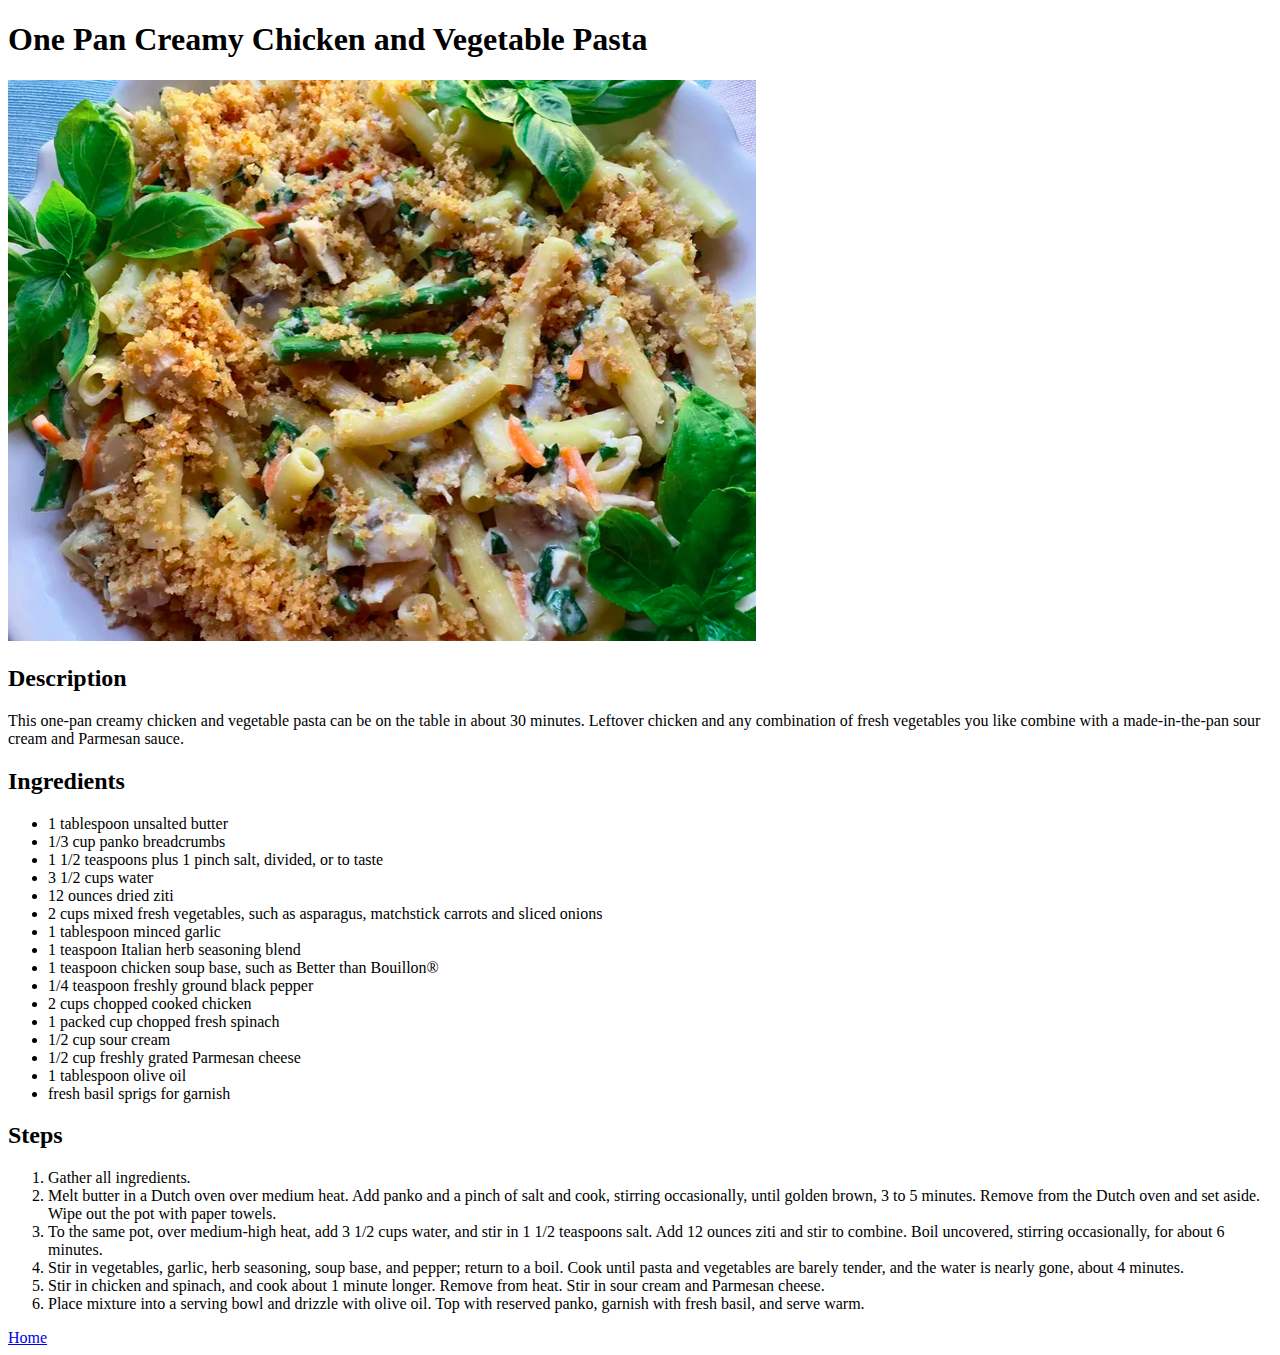
<file: recipes/01-one-pan-creamy-chicken-and-vegetable-pasta.html>
<!DOCTYPE html>
<html lang="en">
    <head>
        <meta charset="UTF-8">
        <title>One Pan Creamy Chicken and Vegetable Pasta</title>
    </head>
    <body>
        <h1 class="recipe-title">One Pan Creamy Chicken and Vegetable Pasta</h1>
        <img src="../images/chicken-pasta.png" 
        alt="A close up shot of creamy chicken and vegetable pasta.">
        <div class="description-block">
            <h2 class="description-title">Description</h2>
            <p>This one-pan creamy chicken and vegetable pasta can be on the 
                table in about 30 minutes. Leftover chicken and any combination 
                of fresh vegetables you like combine with a made-in-the-pan sour 
                cream and Parmesan sauce.</p>
        </div>
        <div class="ingredients-block">       
            <h2 class="ingredients-title">Ingredients</h2>
            <ul class="ingredients-list">
                <li>1 tablespoon unsalted butter</li>
                <li>1/3 cup panko breadcrumbs</li>
                <li>1 1/2 teaspoons plus 1 pinch salt, divided, or to taste</li>
                <li>3 1/2 cups water</li>
                <li>12 ounces dried ziti</li>
                <li>2 cups mixed fresh vegetables, such as asparagus, matchstick 
                    carrots and sliced onions</li>
                <li>1 tablespoon minced garlic</li>
                <li>1 teaspoon Italian herb seasoning blend</li>
                <li>1 teaspoon chicken soup base, such as Better than Bouillon®</li>
                <li>1/4 teaspoon freshly ground black pepper</li>
                <li>2 cups chopped cooked chicken</li>
                <li>1 packed cup chopped fresh spinach</li>
                <li>1/2 cup sour cream</li>
                <li>1/2 cup freshly grated Parmesan cheese</li>
                <li>1 tablespoon olive oil</li>
                <li>fresh basil sprigs for garnish</li>
            </ul>
        </div>
        <div class="steps-block">
            <h2 class="steps-title">Steps</h2>
            <ol class="steps-list">
                <li id="step-one">Gather all ingredients.</li>
                <li id="step-two">Melt butter in a Dutch oven over medium heat. Add panko and 
                    a pinch of salt and cook, stirring occasionally, until golden 
                    brown, 3 to 5 minutes. Remove from the Dutch oven and set aside. 
                    Wipe out the pot with paper towels.</li>
                <li id="step-three">To the same pot, over medium-high heat, add 3 1/2 cups water, 
                    and stir in 1 1/2 teaspoons salt. Add 12 ounces ziti and stir 
                    to combine. Boil uncovered, stirring occasionally, for about 
                    6 minutes.</li>
                <li id="step-one">Stir in vegetables, garlic, herb seasoning, soup base, and pepper; 
                    return to a boil. Cook until pasta and vegetables are barely tender, 
                    and the water is nearly gone, about 4 minutes.</li>
                <li id="step-two">Stir in chicken and spinach, and cook about 1 minute longer. Remove 
                    from heat. Stir in sour cream and Parmesan cheese.</li>
                <li id="step-three">Place mixture into a serving bowl and drizzle with olive oil. 
                    Top with reserved panko, garnish with fresh basil, and serve warm.</li>
            </ol>
        </div>    
        <a class="home-link" href="../index.html">Home</a>
    </body>
</html>
</file>
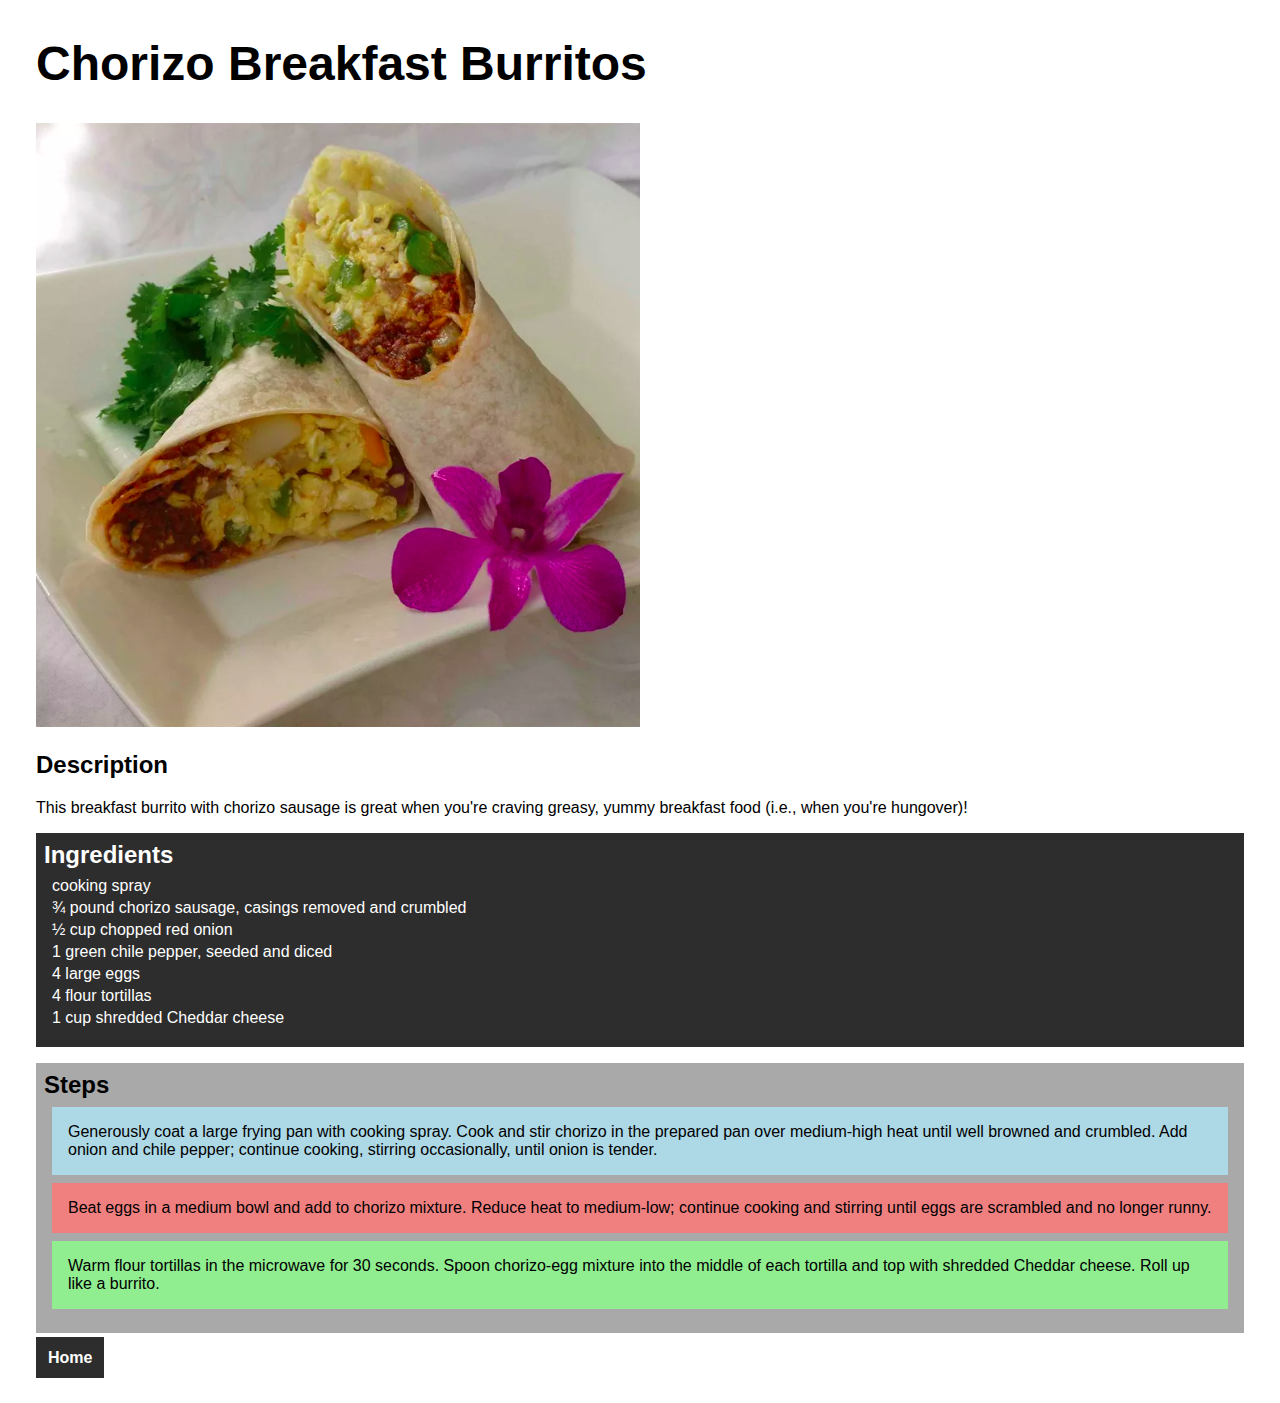
<file: recipes/02-chorizo-breakfast-burritos.html>
<!DOCTYPE html>
<html lang="en">
    <head>
        <meta charset="UTF-8">
        <title>Chorizo Breakfast Burritos</title>
        <link rel="stylesheet" href="../style.css">
    </head>
    <body>
        <h1 class="recipe-title">Chorizo Breakfast Burritos</h1>
        <img src="../images/breakfast-burritos.png"
        alt="A close up photo of a chorizo breakfast burriot cut in half diagonally">
        <div class="description-block">
            <h2 class="description-title">Description</h2>
            <p>This breakfast burrito with chorizo sausage is great when you're 
            craving greasy, yummy breakfast food (i.e., when you're hungover)!</p>
        </div>
        <div class="ingredients-block">
            <h2 class="ingredients-title">Ingredients</h2>
            <ul class="ingredients-list">
                <li>cooking spray</li>
                <li>¾ pound chorizo sausage, casings removed and crumbled</li>
                <li>½ cup chopped red onion</li>
                <li>1 green chile pepper, seeded and diced</li>
                <li>4 large eggs</li>
                <li>4 flour tortillas</li>
                <li>1 cup shredded Cheddar cheese</li>
            </ul>
        </div>
        <div class="steps-block">
            <h2 class="steps-title">Steps</h2>
            <ol class="steps-list">
                <li id="step-one">Generously coat a large frying pan with cooking spray. 
                    Cook and stir chorizo in the prepared pan over medium-high 
                    heat until well browned and crumbled. Add onion and chile 
                    pepper; continue cooking, stirring occasionally, until onion 
                    is tender.</li>
                <li id="step-two">Beat eggs in a medium bowl and add to chorizo mixture. Reduce 
                    heat to medium-low; continue cooking and stirring until eggs 
                    are scrambled and no longer runny.</li>
                <li id="step-three">Warm flour tortillas in the microwave for 30 seconds. Spoon 
                    chorizo-egg mixture into the middle of each tortilla and top 
                    with shredded Cheddar cheese. Roll up like a burrito.</li>
            </ol>
        </div>
        <a class="home-link" href="../index.html">Home</a>
    </body>
</html>
</file>
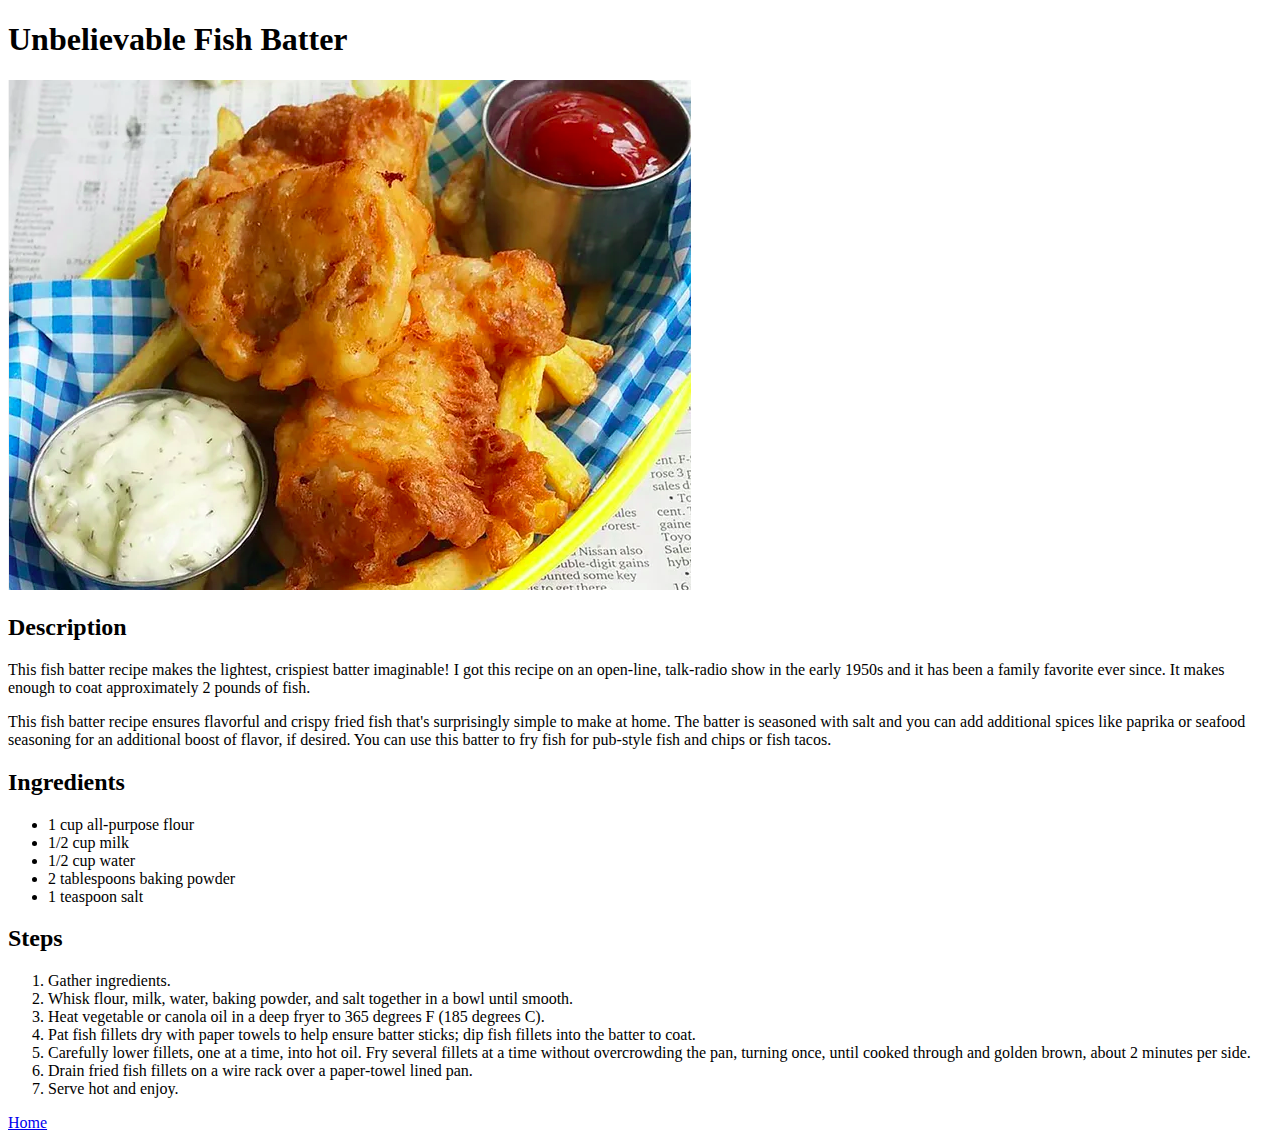
<file: recipes/03-unbelievable-fish-batter.html>
<!DOCTYPE html>
<html lang="en">
    <head>
        <meta charset="UTF-8">
        <title>Unbelievable Fish Batter</title>
    </head>
    <body>
        <h1>Unbelievable Fish Batter</h1>
        <img src="../images/fish-batter.png"
        alt="A close up of deep fried fish next to a dish of tartar sauce.">
        <div class="description-block">
            <h2 class="description-title">Description</h2>
            <p>This fish batter recipe makes the lightest, crispiest batter imaginable! 
                I got this recipe on an open-line, talk-radio show in the early 1950s 
                and it has been a family favorite ever since. It makes enough to coat 
                approximately 2 pounds of fish.</p>
            <p>This fish batter recipe ensures flavorful and crispy fried fish that's 
                surprisingly simple to make at home. The batter is seasoned with salt and 
                you can add additional spices like paprika or seafood seasoning for an 
                additional boost of flavor, if desired. You can use this batter to fry 
                fish for pub-style fish and chips or fish tacos. </p>
        </div>
        <div class="ingredients-block">
            <h2 class="ingredients-title">Ingredients</h2>
            <ul class="ingredients-list">
                <li>1 cup all-purpose flour</li>
                <li>1/2 cup milk</li>
                <li>1/2 cup water</li>
                <li>2 tablespoons baking powder</li>
                <li>1 teaspoon salt</li>
            </ul>
        </div>
        <div class="steps-block">
            <h2 class="steps-title">Steps</h2>
            <ol class="steps-list">
                <li id="step-one">Gather ingredients.</li>
                <li id="step-two">Whisk flour, milk, water, baking powder, and salt together in a bowl 
                    until smooth.</li>
                <li id="step-three">Heat vegetable or canola oil in a deep fryer to 365 degrees F 
                    (185 degrees C).</li>
                <li id="step-one">Pat fish fillets dry with paper towels to help ensure batter sticks; 
                    dip fish fillets into the batter to coat.</li>
                <li id="step-two">Carefully lower fillets, one at a time, into hot oil. Fry several fillets 
                    at a time without overcrowding the pan, turning once, until cooked through 
                    and golden brown, about 2 minutes per side.</li>
                <li id="step-three">Drain fried fish fillets on a wire rack over a paper-towel lined pan.</li>
                <li id="step-one">Serve hot and enjoy.</li>
            </ol>
        </div>
        <a class="home-link" href="../index.html">Home</a>
    </body>
</html>
</file>
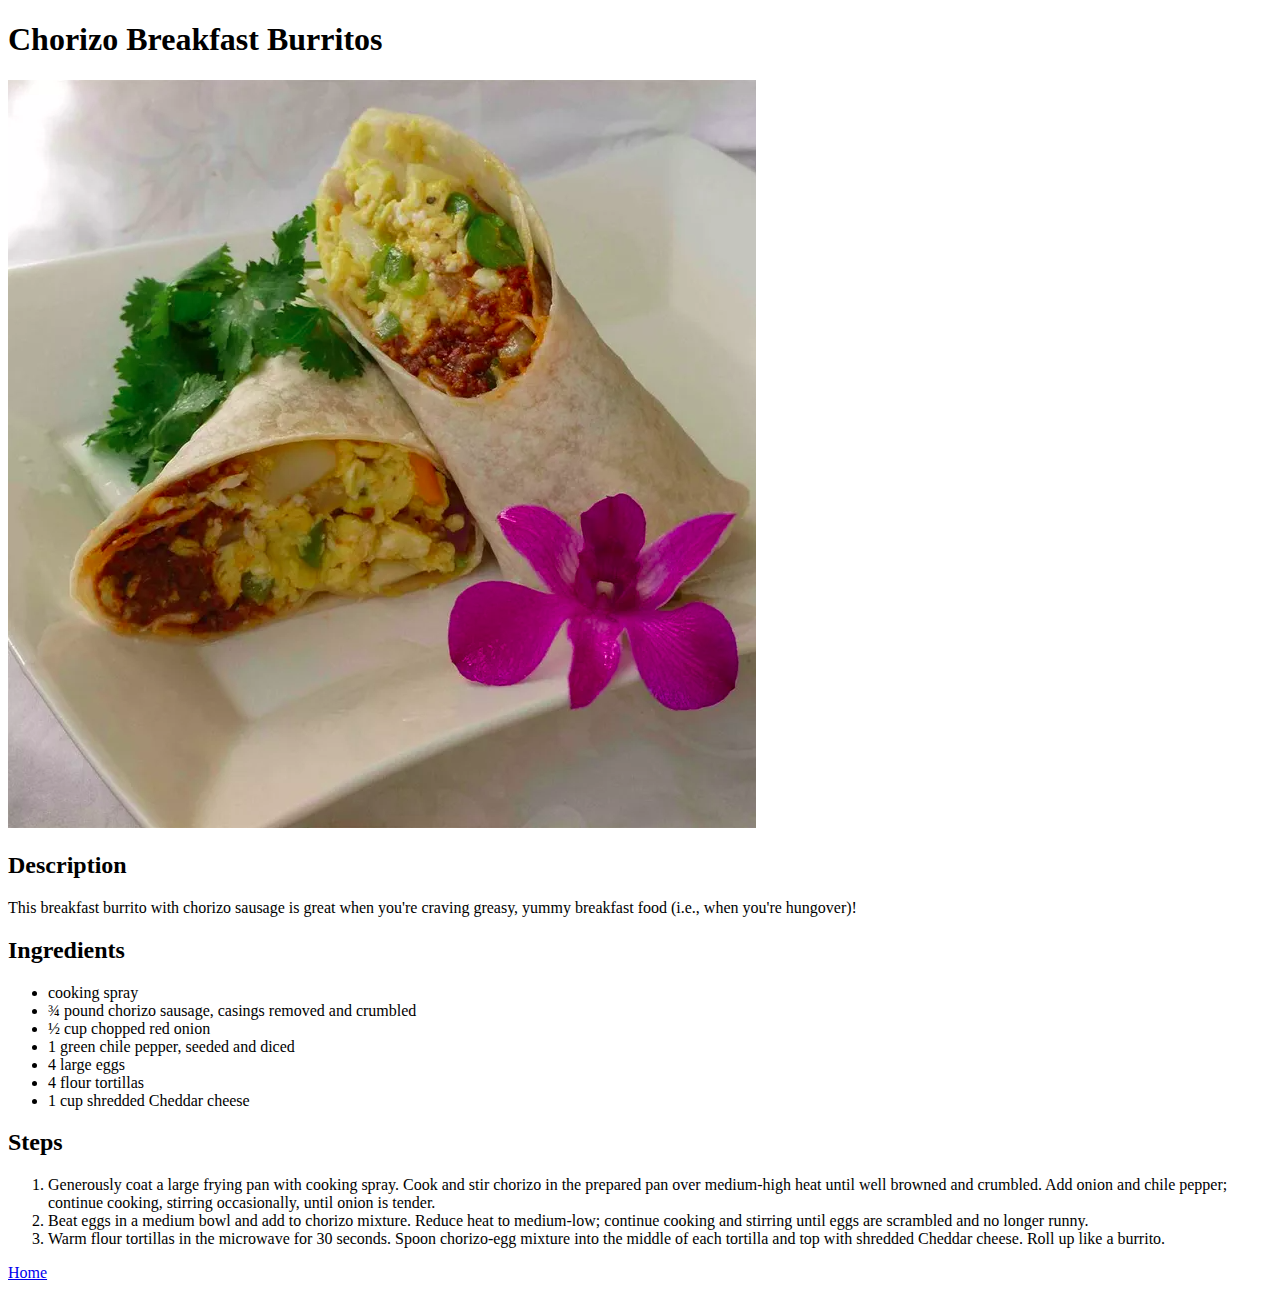
<file: recipes/chorizo-breakfast-burritos.html>
<!DOCTYPE html>
<html lang="en">
    <head>
        <meta charset="UTF-8">
        <title>Chorizo Breakfast Burritos</title>
    </head>
    <body>
        <h1>Chorizo Breakfast Burritos</h1>
        <img src="../images/breakfast-burritos.png"
        alt="A close up photo of a chorizo breakfast burriot cut in half diagonally">
        <h2>Description</h2>
        <p>This breakfast burrito with chorizo sausage is great when you're 
            craving greasy, yummy breakfast food (i.e., when you're hungover)!</p>
        <h2>Ingredients</h2>
        <ul>
            <li>cooking spray</li>
            <li>¾ pound chorizo sausage, casings removed and crumbled</li>
            <li>½ cup chopped red onion</li>
            <li>1 green chile pepper, seeded and diced</li>
            <li>4 large eggs</li>
            <li>4 flour tortillas</li>
            <li>1 cup shredded Cheddar cheese</li>
        </ul>
        <h2>Steps</h2>
        <ol>
            <li>Generously coat a large frying pan with cooking spray. 
                Cook and stir chorizo in the prepared pan over medium-high 
                heat until well browned and crumbled. Add onion and chile 
                pepper; continue cooking, stirring occasionally, until onion 
                is tender.</li>
            <li>Beat eggs in a medium bowl and add to chorizo mixture. Reduce 
                heat to medium-low; continue cooking and stirring until eggs 
                are scrambled and no longer runny.</li>
            <li>Warm flour tortillas in the microwave for 30 seconds. Spoon 
                chorizo-egg mixture into the middle of each tortilla and top 
                with shredded Cheddar cheese. Roll up like a burrito.</li>
        </ol>
        <a href="../index.html">Home</a>
    </body>
</html>
</file>
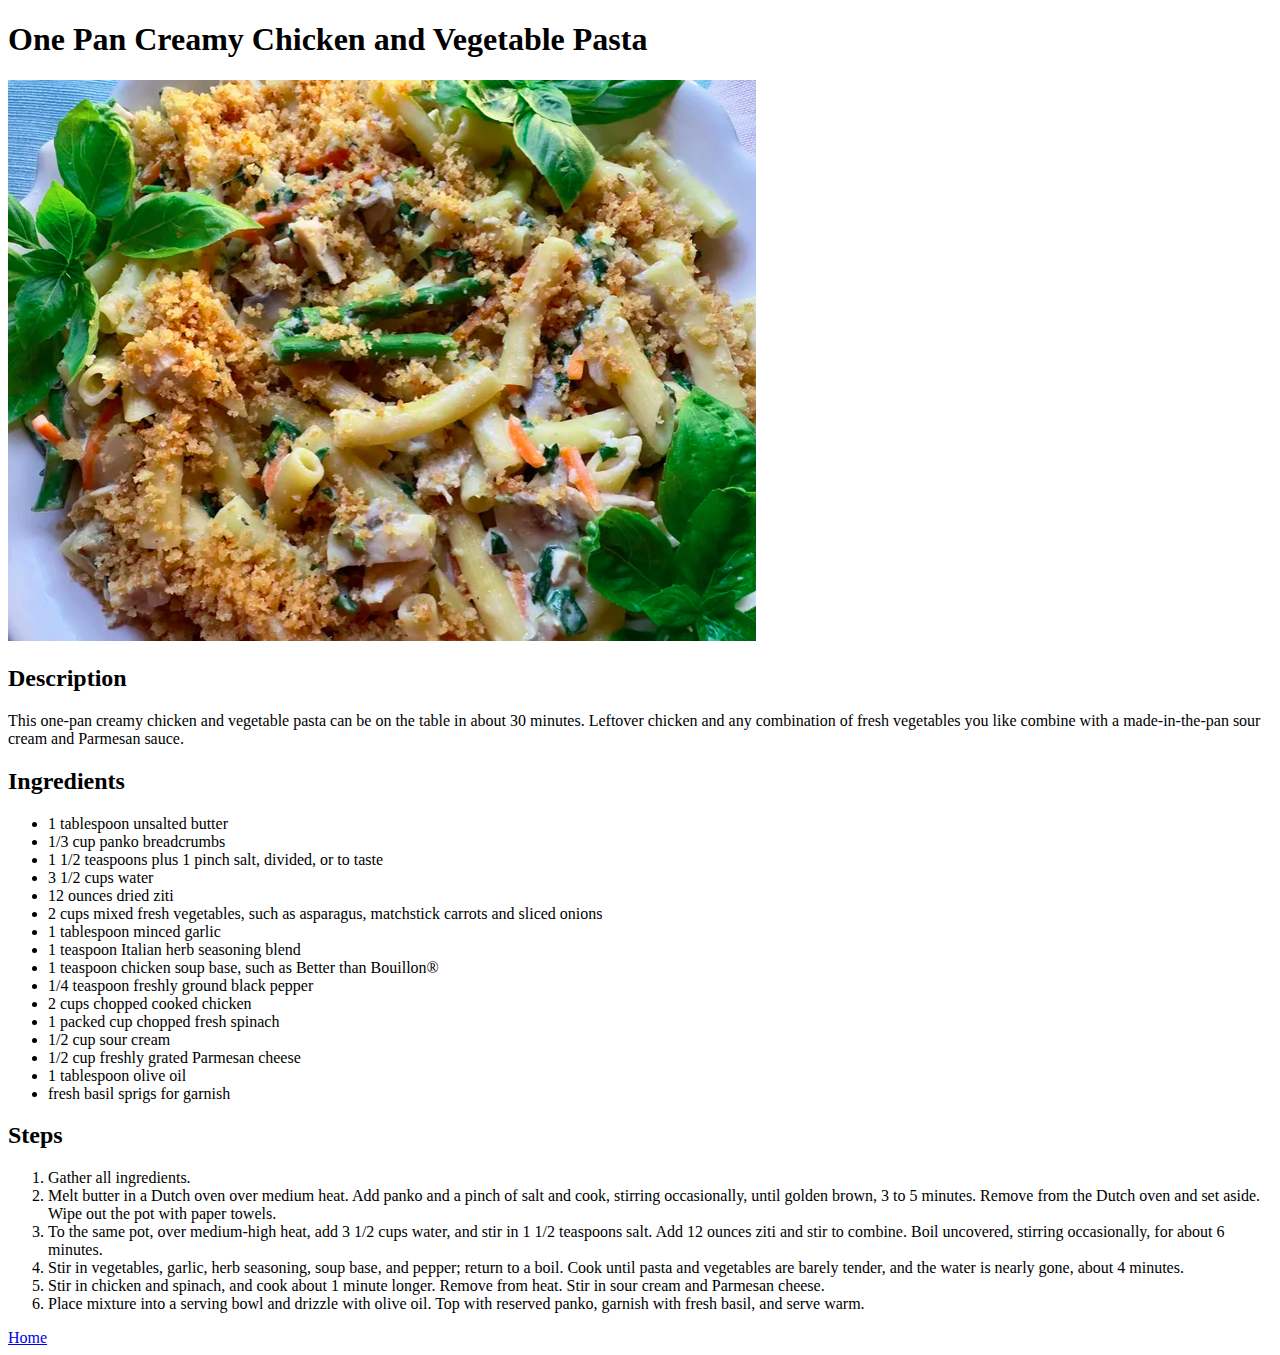
<file: recipes/one-pan-creamy-chicken-and-vegetable-pasta.html>
<!DOCTYPE html>
<html lang="en">
    <head>
        <meta charset="UTF-8">
        <title>One Pan Creamy Chicken and Vegetable Pasta</title>
    </head>
    <body>
        <h1>One Pan Creamy Chicken and Vegetable Pasta</h1>
        <img src="../images/chicken-pasta.png" 
        alt="A close up shot of creamy chicken and vegetable pasta.">
        <h2>Description</h2>
        <p>This one-pan creamy chicken and vegetable pasta can be on the 
            table in about 30 minutes. Leftover chicken and any combination 
            of fresh vegetables you like combine with a made-in-the-pan sour 
            cream and Parmesan sauce.</p>
        <h2>Ingredients</h2>
        <ul>
            <li>1 tablespoon unsalted butter</li>
            <li>1/3 cup panko breadcrumbs</li>
            <li>1 1/2 teaspoons plus 1 pinch salt, divided, or to taste</li>
            <li>3 1/2 cups water</li>
            <li>12 ounces dried ziti</li>
            <li>2 cups mixed fresh vegetables, such as asparagus, matchstick 
                carrots and sliced onions</li>
            <li>1 tablespoon minced garlic</li>
            <li>1 teaspoon Italian herb seasoning blend</li>
            <li>1 teaspoon chicken soup base, such as Better than Bouillon®</li>
            <li>1/4 teaspoon freshly ground black pepper</li>
            <li>2 cups chopped cooked chicken</li>
            <li>1 packed cup chopped fresh spinach</li>
            <li>1/2 cup sour cream</li>
            <li>1/2 cup freshly grated Parmesan cheese</li>
            <li>1 tablespoon olive oil</li>
            <li>fresh basil sprigs for garnish</li>
        </ul>
        <h2>Steps</h2>
        <ol>
            <li>Gather all ingredients.</li>
            <li>Melt butter in a Dutch oven over medium heat. Add panko and 
                a pinch of salt and cook, stirring occasionally, until golden 
                brown, 3 to 5 minutes. Remove from the Dutch oven and set aside. 
                Wipe out the pot with paper towels.</li>
            <li>To the same pot, over medium-high heat, add 3 1/2 cups water, 
                and stir in 1 1/2 teaspoons salt. Add 12 ounces ziti and stir 
                to combine. Boil uncovered, stirring occasionally, for about 
                6 minutes.</li>
            <li>Stir in vegetables, garlic, herb seasoning, soup base, and pepper; 
                return to a boil. Cook until pasta and vegetables are barely tender, 
                and the water is nearly gone, about 4 minutes.</li>
            <li>Stir in chicken and spinach, and cook about 1 minute longer. Remove 
                from heat. Stir in sour cream and Parmesan cheese.</li>
            <li>Place mixture into a serving bowl and drizzle with olive oil. 
                Top with reserved panko, garnish with fresh basil, and serve warm.</li>
        </ol>
        <a href="../index.html">Home</a>
    </body>
</html>
</file>
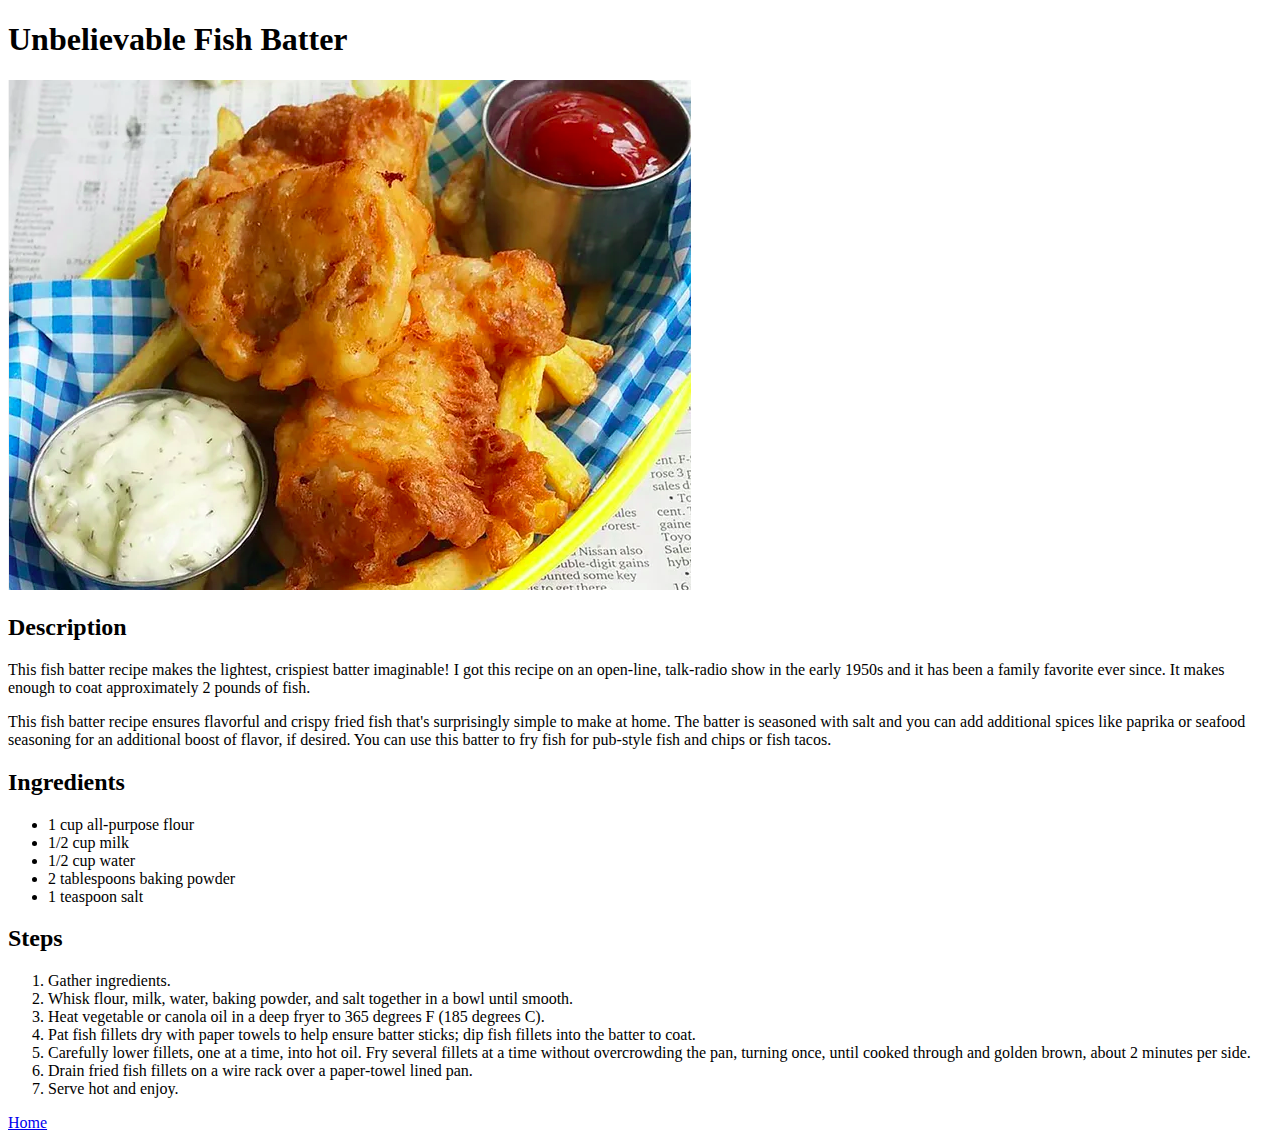
<file: recipes/unbelievable-fish-batter.html>
<!DOCTYPE html>
<html lang="en">
    <head>
        <meta charset="UTF-8">
        <title>Unbelievable Fish Batter</title>
    </head>
    <body>
        <h1>Unbelievable Fish Batter</h1>
        <img src="../images/fish-batter.png"
        alt="A close up of deep fried fish next to a dish of tartar sauce.">
        <h2>Description</h2>
        <p>This fish batter recipe makes the lightest, crispiest batter imaginable! 
            I got this recipe on an open-line, talk-radio show in the early 1950s 
            and it has been a family favorite ever since. It makes enough to coat 
            approximately 2 pounds of fish.</p>
        <p>This fish batter recipe ensures flavorful and crispy fried fish that's 
            surprisingly simple to make at home. The batter is seasoned with salt and 
            you can add additional spices like paprika or seafood seasoning for an 
            additional boost of flavor, if desired. You can use this batter to fry 
            fish for pub-style fish and chips or fish tacos. </p>
        <h2>Ingredients</h2>
        <ul>
            <li>1 cup all-purpose flour</li>
            <li>1/2 cup milk</li>
            <li>1/2 cup water</li>
            <li>2 tablespoons baking powder</li>
            <li>1 teaspoon salt</li>
        </ul>
        <h2>Steps</h2>
        <ol>
            <li>Gather ingredients.</li>
            <li>Whisk flour, milk, water, baking powder, and salt together in a bowl 
                until smooth.</li>
            <li>Heat vegetable or canola oil in a deep fryer to 365 degrees F 
                (185 degrees C).</li>
            <li>Pat fish fillets dry with paper towels to help ensure batter sticks; 
                dip fish fillets into the batter to coat.</li>
            <li>Carefully lower fillets, one at a time, into hot oil. Fry several fillets 
                at a time without overcrowding the pan, turning once, until cooked through 
                and golden brown, about 2 minutes per side.</li>
            <li>Drain fried fish fillets on a wire rack over a paper-towel lined pan.</li>
            <li>Serve hot and enjoy.</li>
        </ol>
        <a href="../index.html">Home</a>
    </body>
</html>
</file>
<file: style.css>
body {
    font-family: Helvetica, sans-serif;
    margin: 36px;
}

img {
    width: 50%;
    height: auto;
}

.ingredients-list > li,
.steps-list > li {
    margin-bottom: 4px;
}


/*ingredients*/
.ingredients-block {
    background-color: #2d2d2d;
}

.ingredients-title {
    margin: 8px 0px 0px 0px;
    padding: 8px;
    color: white;
}

.ingredients-list {
    list-style-type: none;
    color: white;
    padding: 0px 0px 16px 16px;
    margin-top: 0px;
}

/*steps*/
.steps-block {
    background-color: darkgrey;
}

.steps-title {
    margin: 8px 0px 0px 0px;
    padding: 8px;
}

.steps-list {
    list-style-type: none;
    padding: 0px 0px 16px 16px;
    margin-top: 0px;
}

.steps-list > li {
    padding: 16px;
}

#step-one {
    background-color: lightblue;
    margin: 0px 16px 8px 0px;
}

#step-two {
    background-color: lightcoral;
    margin: 8px 16px 8px 0px;
}

#step-three {
    background-color: lightgreen;
    margin: 8px 16px 8px 0px;
}

/*HOME*/

.recipe-link-item,
.home-link {
    padding: 12px;
    font-weight: bold;
    background-color: #2d2d2d;
}

.recipe-link-item {
    display: inline-block;
    margin: 8px;
}

.recipe-link-list {
    margin: 24px;
    list-style-type: none;
}

.recipe-link:link,.recipe-link:visited {
    text-decoration: none;
    color: white;
}

h1,
.recipe-title {
    /*margin: 60px 0px 36px 36px;*/
    font-size: 48px;
}

.home-link:link,.home-link:visited {
    text-decoration: none;
    color: white;
}
</file>
